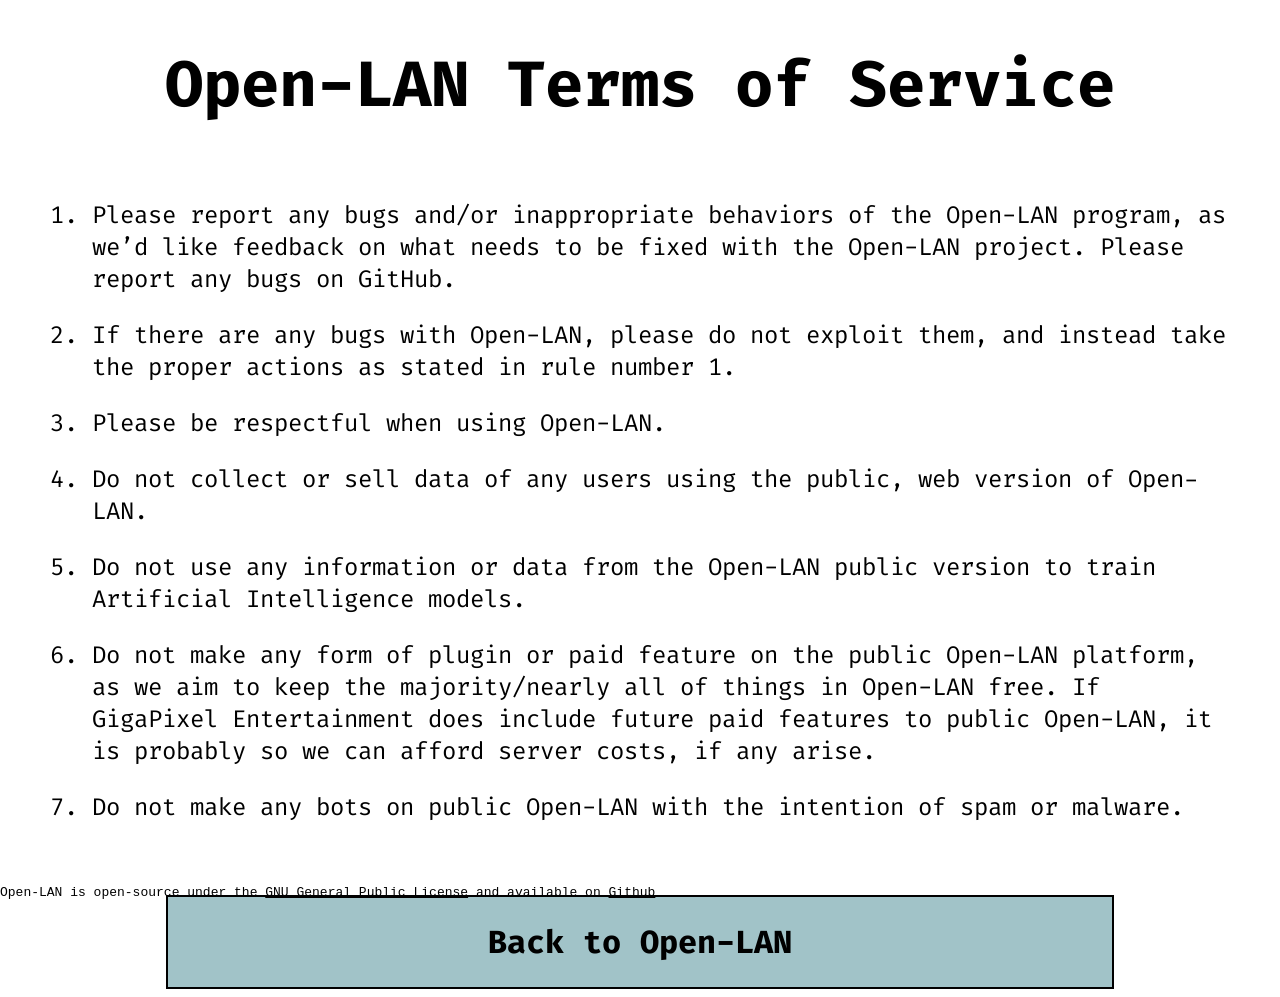
<file: tos.html>
<!DOCTYPE html>
<html lang="en">
    <head>
        <meta charset="UTF-8">
        <meta name="viewport" content="width=device-width, initial-scale=1.0">
        <link rel="preconnect" href="https://fonts.googleapis.com">
        <link rel="preconnect" href="https://fonts.gstatic.com" crossorigin>
        <link href="https://fonts.googleapis.com/css2?family=Bebas+Neue&family=Fira+Code:wght@300..700&family=Inter:ital,opsz,wght@0,14..32,100..900;1,14..32,100..900&display=swap" rel="stylesheet">
        <link rel="icon" href="Media/LogoSquare.png">
        <title>Open-LAN TOS</title>

        <style>
            :root {
                --button: #a1c3c8;
                --button-press: #90b2b7;
            }

            .font {
                font-family: "Fira Code", monospace;
            }

            .center {
                text-align: center;
            }

            .title {
                font-size: 4em;
                margin-bottom: 0;
            }

            .content {
                position: relative;
                font-size: 1.5em;
                padding: 1em;
                width: 90%;
                left: 2.5em;
            }

            li {
                margin-bottom: 1em;
                margin-top: 1em;
            }

            #backBtn {
                position: relative;
                width: 75%;
                font-family: "Fira Code", monospace;
                font-size: 2em;
                padding: .75em;
                font-weight: 700;
                border-radius: 0;
                cursor: pointer;
                background-color: var(--button);
                border: 2px solid black;
                left: 50%;
                transform: translateX(-50%);
            }

            #backBtn:hover {
                background-color: var(--button-press);
            }

            footer {
                position: absolute;
                bottom: 0;
                left: 0;
                color: black;
                font-family: "Fire Code", monospace;
                font-size: small;
                z-index: 99;
            }

            footer > a {
                color: black;
                text-decoration-color: black;
            }

            .invisA {
                text-decoration: none;
            }

            ::-webkit-scrollbar {
                width: 5px;
            }
            
            ::-webkit-scrollbar-track {
                background: rgb(0, 0, 0, 0); 
            }
            
            ::-webkit-scrollbar-thumb {
                background: #333;
                border-radius: 10000px;
            }
            
            ::-webkit-scrollbar-thumb:hover {
                background: #111;
            }
        </style>
    </head>
    <body>
        <h1 class="font center title">Open-LAN Terms of Service</h1>
        <ol class="font content">
            <li>
                Please report any bugs and/or inappropriate behaviors of the Open-LAN program, as we’d like feedback on what needs to be fixed with the Open-LAN project. Please report any bugs on GitHub.
            </li>
            <li>
                If there are any bugs with Open-LAN, please do not exploit them, and instead take the proper actions as stated in rule number 1. 
            </li>
            <li>
                Please be respectful when using Open-LAN.
            </li>
            <li>
                Do not collect or sell data of any users using the public, web version of Open-LAN.
            </li>
            <li>
                Do not use any information or data from the Open-LAN public version to train Artificial Intelligence models.
            </li>
            <li>
                Do not make any form of plugin or paid feature on the public Open-LAN platform, as we aim to keep the majority/nearly all of things in Open-LAN free. If GigaPixel Entertainment does include future paid features to public Open-LAN, it is probably so we can afford server costs, if any arise.
            </li>
            <li>
                Do not make any bots on public Open-LAN with the intention of spam or malware.
            </li>
        </ol>
        <a href="index.html"><button id="backBtn">Back to Open-LAN</button></a>
    </body>
    <footer>
        Open-LAN is open-source under the <a href="https://www.gnu.org/licenses/gpl-3.0.html" target="_blank">GNU General Public License</a> and available on <a href="https://github.com/GigaPixel-Entertainment/GPE-Open-LAN" target="_blank">Github</a>
    </footer>
</html>
</file>
